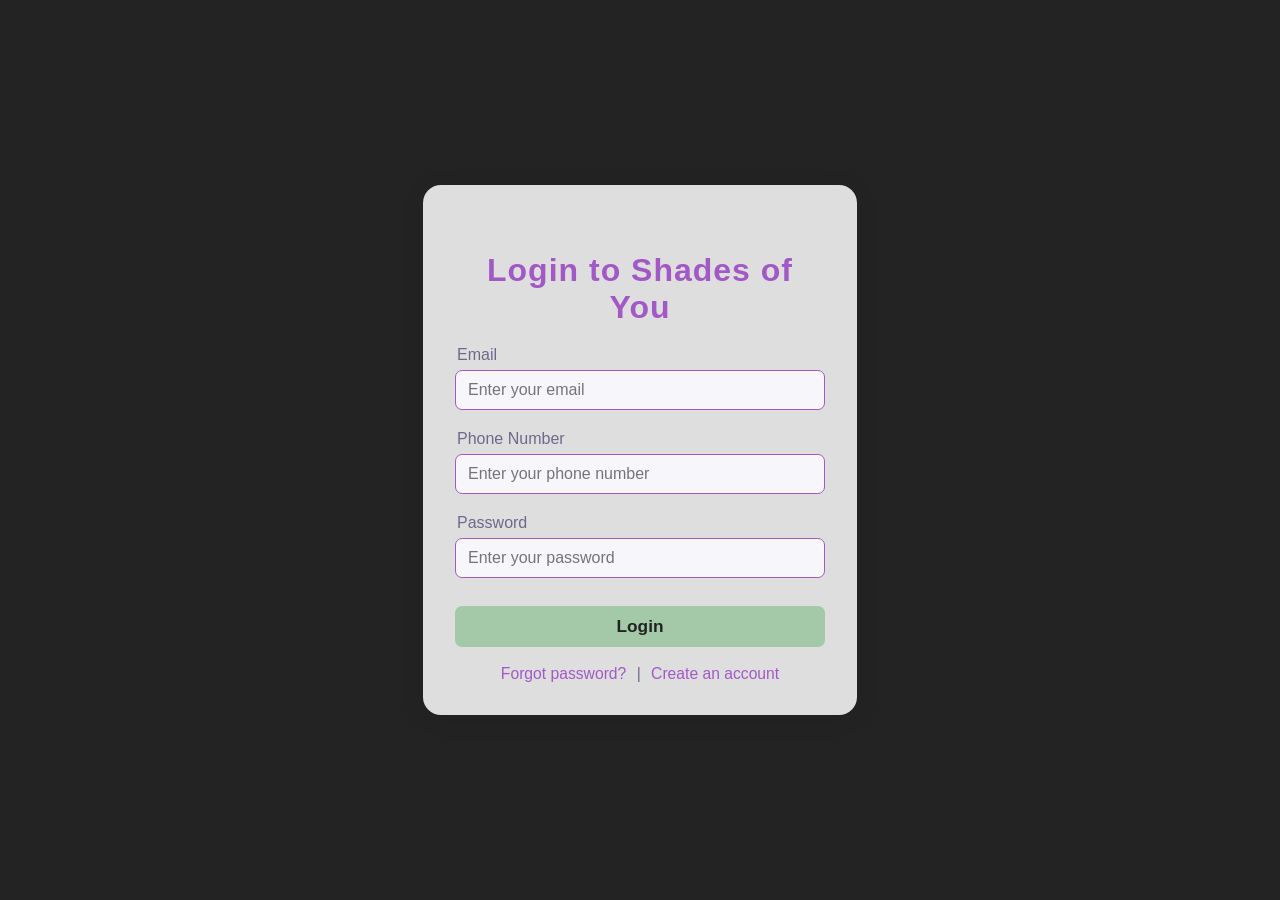
<file: login.html>
<!DOCTYPE html>
<html lang="en">
<head>
  <meta charset="UTF-8" />
  <meta name="viewport" content="width=device-width, initial-scale=1.0"/>
  <title>Login | Shades of You</title>
  <link rel="stylesheet" href="https://cdnjs.cloudflare.com/ajax/libs/font-awesome/6.5.0/css/all.min.css">
  <style>
    body {
      background: #232323;
      color: #222;
      font-family: 'Segoe UI', Arial, sans-serif;
      margin: 0;
      padding: 0;
      min-height: 100vh;
      display: flex;
      align-items: center;
      justify-content: center;
    }
    .login-container {
      background: rgba(255,255,255,0.85);
      border-radius: 18px;
      box-shadow: 0 4px 24px rgba(0,0,0,0.08);
      padding: 40px 32px 32px 32px;
      max-width: 370px;
      width: 100%;
      margin: 40px 0;
      text-align: center;
    }
    .login-container h2 {
      color: #a259c6;
      font-size: 2rem;
      margin-bottom: 18px;
      font-weight: 700;
      letter-spacing: 1px;
    }
    .login-form {
      display: flex;
      flex-direction: column;
      gap: 18px;
    }
    .login-form > div {
      display: flex;
      flex-direction: column;
      align-items: flex-start;
      margin-bottom: 0;
    }
    .login-form label {
      text-align: left;
      font-size: 1rem;
      color: #6c6a8a;
      margin-bottom: 6px;
      margin-top: 2px;
      padding-left: 2px;
      font-weight: 500;
    }
    .login-form input {
      padding: 10px 12px;
      border: 1.5px solid #a259c6;
      border-radius: 7px;
      font-size: 1rem;
      background: #f7f6fa;
      color: #23283a;
      outline: none;
      transition: border 0.2s;
      width: 100%;
      box-sizing: border-box;
    }
    .login-form input:focus {
      border-color: #6db193;
    }
    .login-btn {
      background: #a3c9a8;
      color: #222;
      border: none;
      border-radius: 7px;
      padding: 10px 0;
      font-size: 1.08rem;
      font-weight: 600;
      cursor: pointer;
      margin-top: 10px;
      transition: background 0.2s, color 0.2s;
    }
    .login-btn:hover {
      background: #6db193;
      color: #fff;
    }
    .login-links {
      margin-top: 18px;
      font-size: 0.98rem;
      color: #6c6a8a;
    }
    .login-links a {
      color: #a259c6;
      text-decoration: none;
      margin: 0 6px;
      transition: color 0.2s;
    }
    .login-links a:hover {
      color: #6db193;
      text-decoration: underline;
    }
    @media (max-width: 600px) {
      .login-container {
        padding: 20px 6vw 20px 6vw;
        max-width: 98vw;
      }
    }
    @media (prefers-color-scheme: dark) {
      body { background: #181818; color: #f3f3f3; }
      .login-container { background: rgba(35,40,58,0.97); }
      .login-form input { background: #23283a; color: #f3f3f3; border-color: #e7c6ff; }
      .login-form label { color: #bdb7d6; }
      .login-links { color: #bdb7d6; }
      .login-links a { color: #e7c6ff; }
      .login-btn { background: #a259c6; color: #fff; }
      .login-btn:hover { background: #6db193; color: #23283a; }
    }
  </style>
</head>
<body>
  <div class="login-container">
    <h2>Login to Shades of You</h2>
    <form class="login-form" id="loginForm">
      <div>
        <label for="email">Email</label>
        <input type="email" id="email" placeholder="Enter your email" required>
      </div>
      <div>
        <label for="phone">Phone Number</label>
        <input type="tel" id="phone" placeholder="Enter your phone number" pattern="[0-9]{10}" maxlength="10">
      </div>
      <div>
        <label for="password">Password</label>
        <input type="password" id="password" placeholder="Enter your password" required>
      </div>
      <button type="submit" class="login-btn">Login</button>
    </form>
    <div class="login-links">
      <a href="#">Forgot password?</a>
      <span>|</span>
      <a href="#">Create an account</a>
    </div>
  </div>

  <script>
    document.getElementById("loginForm").addEventListener("submit", function(e) {
      e.preventDefault();

      const email = document.getElementById("email").value.trim();
      const password = document.getElementById("password").value.trim();

      if (email === "" || password === "") {
        alert("Please fill in all fields.");
        return;
      }

      // For demo purposes, no real authentication
      alert("Login successful!");
      window.location.href = "index.html"; // Redirect to homepage
    });
  </script>
</body>
</html>
</file>
